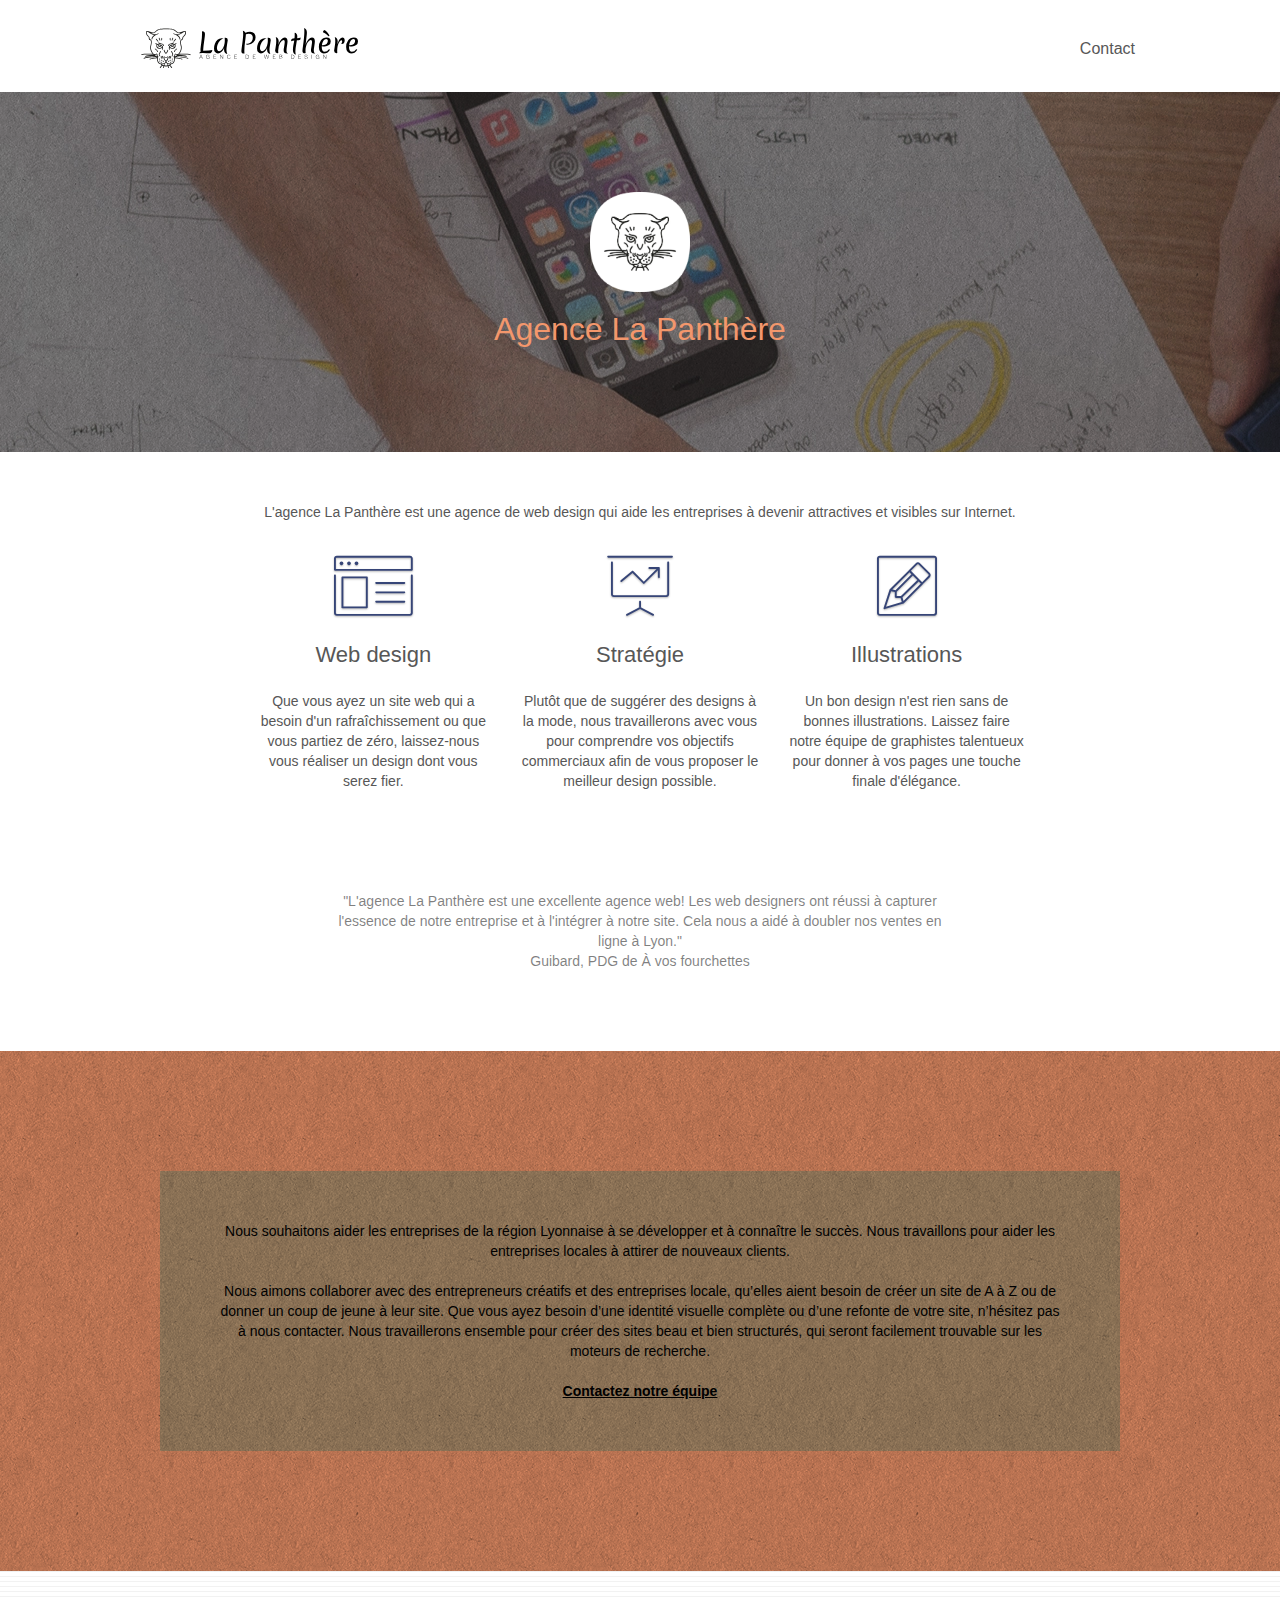
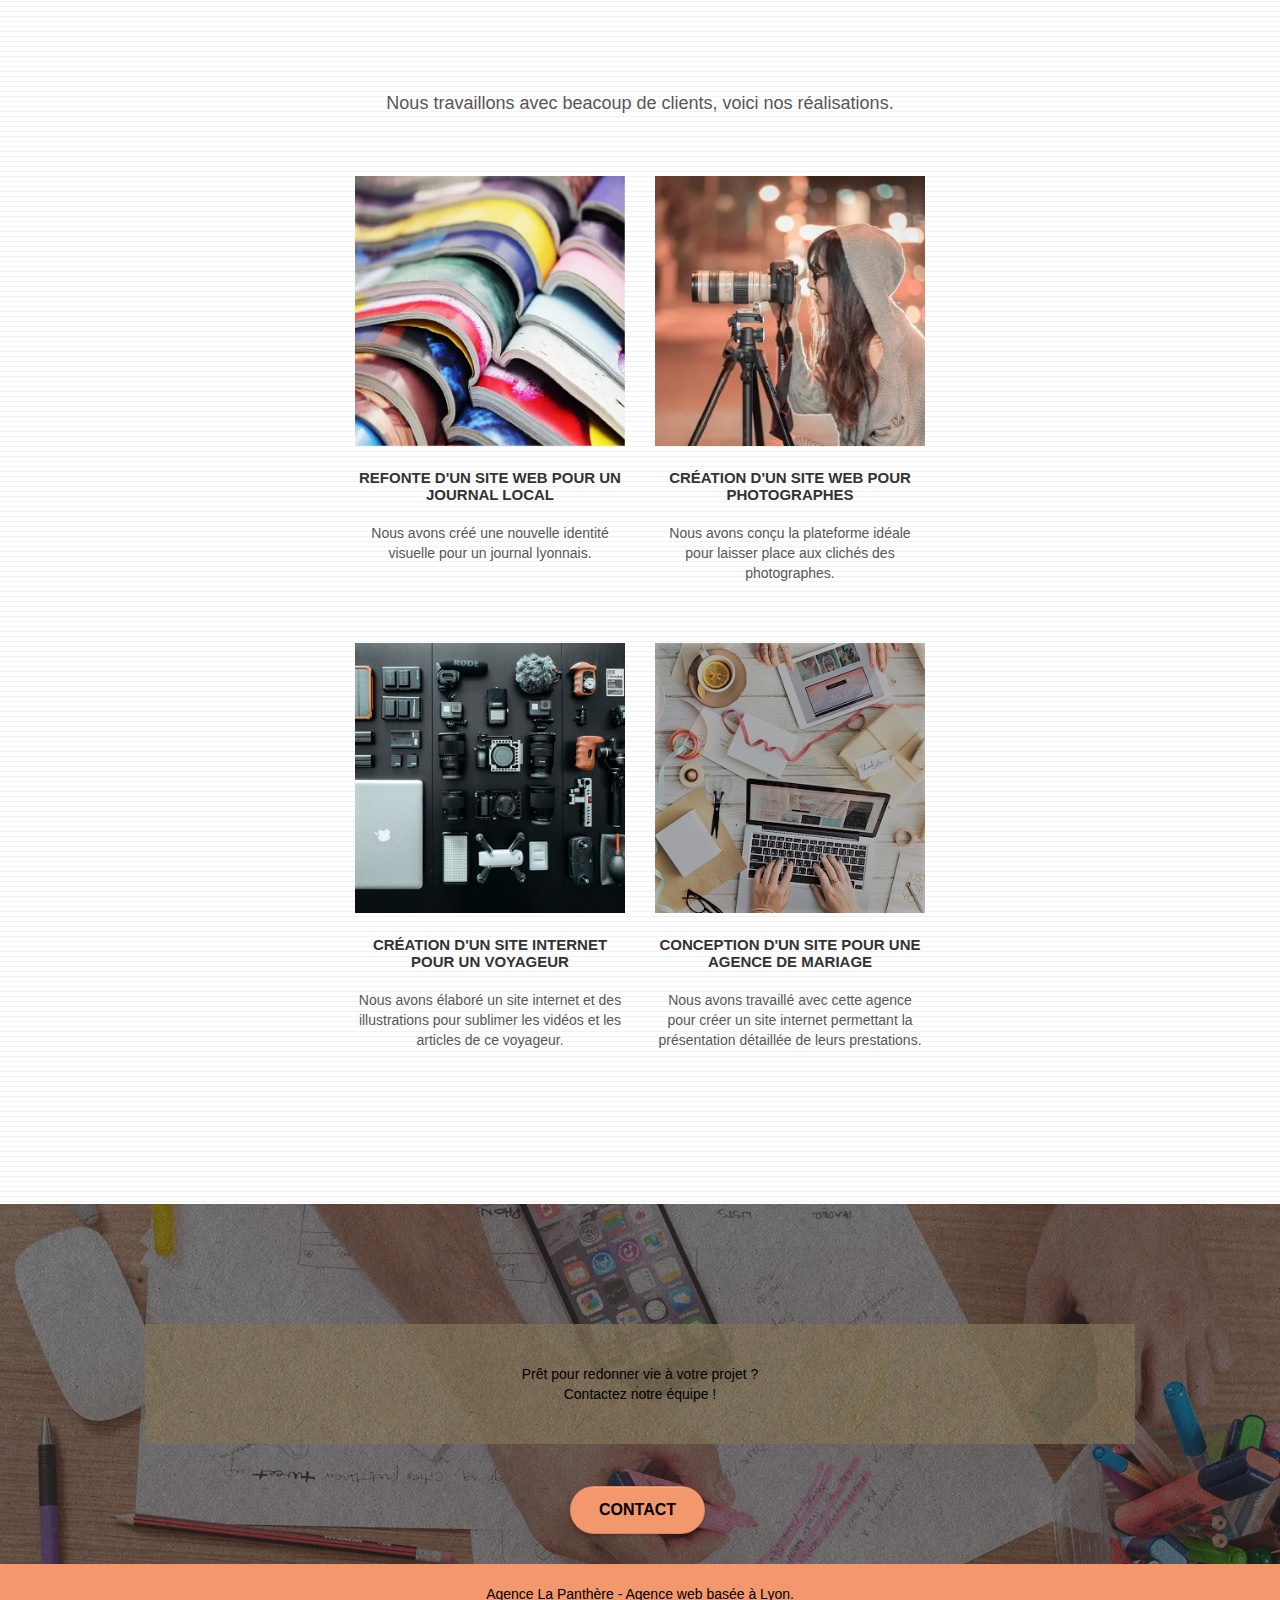
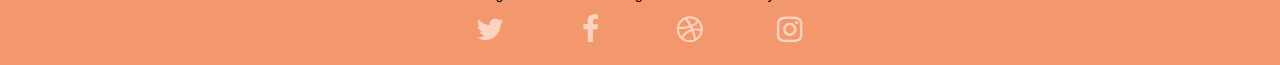
<file: index.html>
<!doctype html>
<html lang="fr">

<head>
	<meta charset="utf-8">
	<meta name="viewport" content="width=device-width, initial-scale=1.0, viewport-fit=cover">
	<meta name="description" content="L'agence La Panthère est une agence de web design qui aide les entreprises à devenir
		attractives et visibles sur Internet.">
	<link rel="shortcut icon" type="image/png" href="imgwebp/favicon.webp">

	<link rel="stylesheet" type="text/css" href="./css/bootstrap.min.css">
	<link rel="stylesheet" type="text/css" href="style.min.css">
	<link rel="stylesheet" type="text/css" href="./css/font-awesome.css">
	<link rel="stylesheet" type="text/css" href="./css/et-line.css">

	<script src="./js/jquery-2.1.0.min.js" defer></script>
	<script src="./js/bootstrap.js" defer></script>
	<script src="./js/blocs.min.js" defer></script>
	<script src="./js/jquery.touchSwipe.min.js" defer></script>
	<script src="./js/gmaps.min.js" defer></script>

	<title>La panthère</title>

	<!-- Analytics -->

	<!-- Analytics END -->

</head>

<body>

	<!-- bloc-0 -->
	<header class="bloc bgc-white l-bloc " id="bloc-0">
		<div class="container bloc-sm">

			<nav class="navbar row">
				<div class="navbar-header">
					<a class="navbar-brand" href="index.html">
						<img src="img/agence-la-panthere-monochrome.svg" alt="La Panthère - nom du site " height="40"
							width="220" class="sizeagence" />
					</a>
					<button id="nav-toggle" type="button" class="ui-navbar-toggle navbar-toggle" data-toggle="collapse"
						data-target=".navbar-1">
						<span class="sr-only">Toggle navigation</span><span class="icon-bar"></span><span
							class="icon-bar"></span><span class="icon-bar"></span>
					</button>
				</div>
				<div class="collapse navbar-collapse navbar-1 special-dropdown-nav">
					<ul class="site-navigation nav navbar-nav">
						<li>
							<a href="contact.html">Contact</a>
						</li>
					</ul>
				</div>
			</nav>
		</div>
	</header>
	<!-- bloc-0 END -->

	<!-- Principal conteneur -->
	<main class="page-container">

		<!-- bloc-1-presentation -->
		<section class="bloc bgc-dark-slate-blue bg-banniere d-bloc bg-t-edge bloc-bg-texture texture-paper b-parallax"
			id="bloc-1-hero">
			<div class="container bloc-lg">
				<div class="row tight-width-whitespace">
					<div class="col-sm-12">
						<img src="imgwebp/logo.webp" class="center-block image-resize-mode sizelogo" width="100"
							height="100" alt="Logo la Panthère" />
						<h1 class="text-center hero-bloc-text tc-white ">
							Agence La Panthère
						</h1>
					</div>
				</div>
			</div>
		</section>
		<!-- bloc-1-presentation END -->

		<!-- bloc-2-services -->
		<section class="bloc bgc-white l-bloc" id="bloc-2-services">
			<article class="container bloc-md">
				<div class="row">
					<div class="col-sm-12 text-center size18">
						<p> L'agence La Panthère est une agence de web design qui aide les entreprises à devenir
							attractives et visibles sur Internet.
						</p>
					</div>
				</div>

				<div class="row voffset-lg med-width-whitespace">
					<div class="col-sm-4">
						<div class="text-center">
							<span class="et-icon-browser sm-shadow icon-dark-slate-blue icons icon-lg"></span>
						</div>
						<h2 class="mg-md text-center">
							Web design
						</h2>
						<p class="text-center ">
							Que vous ayez un site web qui a besoin d'un rafraîchissement ou que vous partiez de
							zéro, laissez-nous vous réaliser un design dont vous serez fier.
						</p>
					</div>
					<div class="col-sm-4">
						<div class="text-center">
							<span class="et-icon-presentation sm-shadow icon-dark-slate-blue icons icon-lg"></span>
						</div>
						<h2 class="mg-md text-center">
							Stratégie
						</h2>
						<p class="text-center ">
							Plutôt que de suggérer des designs à la mode, nous travaillerons avec vous pour comprendre
							vos objectifs commerciaux afin de vous proposer le meilleur design possible.<br>
						</p>
					</div>
					<div class="col-sm-4">
						<div class="text-center">
							<span class="et-icon-edit sm-shadow icon-dark-slate-blue icons icon-lg"></span>
						</div>
						<h2 class="mg-md text-center">
							Illustrations
						</h2>
						<p class="text-center ">
							Un bon design n'est rien sans de bonnes illustrations. Laissez faire notre équipe de
							graphistes talentueux pour donner à vos pages une touche finale d'élégance.
						</p>
					</div>
				</div>

				<div class="row voffset-lg voffset">
					<div class="col-xs-12 col-md-8 col-md-offset-2 text-center">
						<blockquote>"L'agence La Panthère est une excellente agence web! Les web designers ont réussi à
							capturer l'essence de notre entreprise et à l'intégrer à notre site. Cela nous
							a aidé à doubler nos ventes en ligne à Lyon." <br> Guibard, PDG de À vos fourchettes
						</blockquote>
					</div>
				</div>
			</article>
		</section>
		<!-- bloc-2-services END -->

		<!-- bloc-3-what-i-do -->
		<section
			class="bloc tc-white bgc-atomic-tangerine bg-presentation d-bloc bloc-bg-texture texture-paper b-parallax"
			id="bloc-3-what-i-do">
			<div class="container bloc-lg">
				<div class="row tww black-background">
					<div class="col-sm-12">
						<p class="mg-md text-center couleur-noir">
							Nous souhaitons aider les entreprises de la région Lyonnaise à se développer et à connaître
							le succès. Nous travaillons pour aider les entreprises locales à attirer de nouveaux
							clients.
							<br>
						</p>
						<p class="text-center couleur-noir">
							Nous aimons collaborer avec des entrepreneurs créatifs et des entreprises locale, qu’elles
							aient besoin de créer un site de A à Z ou de donner un coup de jeune à leur site. Que vous
							ayez besoin d’une identité visuelle complète ou d’une refonte de votre site, n’hésitez pas à
							nous contacter. Nous travaillerons ensemble pour créer des sites beau et bien structurés,
							qui seront facilement trouvable sur les moteurs de recherche. <br><br>
							<a class=" couleur-noir bold-link" href="contact.html">Contactez notre
								équipe</a><br>
						</p>
					</div>
				</div>
			</div>
		</section>
		<!-- bloc-3-what-i-do END -->

		<!-- bloc-4-portfolio -->
		<section class="bloc bgc-white bg-lines-h2-bg bg-repeat l-bloc" id="bloc-4-portfolio">
			<div class="container bloc-lg">
				<div class="row">
					<h2 class="col-sm-12 text-center size18">
						Nous travaillons avec beacoup de clients, voici nos réalisations.
					</h2>
				</div>
				<div class="row tight-width-whitespace portfolio-row">
					<div class="col-sm-6">
						<a href="#" data-lightbox="imgwebp/journalLocal.webp" data-gallery-id="gallery-1"
							data-caption="Refonte d'un site web pour un journal local" data-frame="snapshot-lb">
							<img src="imgwebp/journalLocal.webp" alt="Refonte d'un site web pour un journal"
								class="img-responsive portfolio-thumb" />
						</a>
						<h3 class="mg-md text-center">
							Refonte d'un site web pour un journal local
						</h3>
						<p class="text-center">
							Nous avons créé une nouvelle identité visuelle pour un journal lyonnais.
						</p>
					</div>
					<div class="col-sm-6">
						<a href="#" data-lightbox="imgwebp/photographe.webp" data-gallery-id="gallery-1"
							data-caption="Création d'un site web pour photographes" data-frame="snapshot-lb">
							<img src="imgwebp/photographe.webp" class="img-responsive portfolio-thumb"
								alt="Création d'un site web pour photographes" />
						</a>
						<h3 class="mg-md text-center">
							Création d'un site web pour photographes
						</h3>
						<p class="text-center">
							Nous avons conçu la plateforme idéale pour laisser place aux clichés des photographes.
						</p>
					</div>
				</div>
				<div class="row tight-width-whitespace portfolio-row">
					<div class="col-sm-6">
						<a href="#" data-lightbox="imgwebp/voyageur.webp" data-gallery-id="gallery-1"
							data-caption="Création d'un site internet pour un voyageur" data-frame="snapshot-lb"><img
								src="imgwebp/voyageur.webp" class="img-responsive portfolio-thumb"
								alt="Création d'un site web pour voyageur" />
						</a>
						<h3 class="mg-md text-center">
							Création d'un site internet pour un voyageur
						</h3>
						<p class="text-center">
							Nous avons élaboré un site internet et des illustrations pour sublimer les vidéos et les
							articles de ce voyageur.
						</p>
					</div>
					<div class="col-sm-6">
						<a href="#" data-lightbox="imgwebp/agenceMariage.webp" data-gallery-id="gallery-1"
							data-caption="Conception d'un site pour une agence de mariage" data-frame="snapshot-lb"><img
								src="imgwebp/agenceMariage.webp" class="img-responsive portfolio-thumb"
								alt="Création d'un site web pour agence de mariage" />
						</a>
						<h3 class="mg-md text-center">
							Conception d'un site pour une agence de mariage
						</h3>
						<p class="text-center">
							Nous avons travaillé avec cette agence pour créer un site internet permettant la
							présentation détaillée de leurs prestations.
						</p>
					</div>
				</div>
			</div>
		</section>
		<!-- bloc-4-portfolio END -->

		<!-- bloc-5-cta -->
		<section class="bloc bgc-dark-slate-blue bg-banniere d-bloc bloc-bg-texture texture-paper" id="bloc-5-cta">
			<div class="container bloc-lg">
				<div class="row">
					<p class="mg-md text-center black-background tww couleur-noir">
						Prêt pour redonner vie à votre projet ?<br>Contactez notre équipe !
					</p>
					<div class="col-sm-12 text-center">
						<a href="contact.html"
							class="btn btn-atomic-tangerine btn-clean btn-rd btn-lg cta-hero">Contact</a>
					</div>
				</div>
			</div>
		</section>
		<!-- bloc-5-cta END -->

	</main>
	<!-- Principal conteneur END -->

	<!-- Footer - bloc-8 -->
	<footer class="bloc bgc-atomic-tangerine d-bloc" id="bloc-8">
		<div class="container bloc-sm">
			<div class="row">
				<div class="col-sm-12">
					<p class="text-center couleur-noir">
						Agence La Panthère - Agence web basée à Lyon.<br>
					</p>
					<div class="row row-no-gutters social dispositionlogo">
						<div class="col-sm-3">
							<div class="text-center">
								<a aria-label="Twitter" class="social" href="#" title="Twitter">
									<span class="fa fa-twitter icon-md"></span>
								</a>
							</div>
						</div>
						<div class="col-sm-3">
							<div class="text-center">
								<a aria-label="Facebook" class="social" href="#" title="Facebook">
									<span class="fa fa-facebook icon-md"></span>
								</a>
							</div>
						</div>
						<div class="col-sm-3">
							<div class="text-center">
								<a aria-label="Dribble" class="social" href="#" title="Dribble">
									<span class="fa fa-dribbble icon-md"></span>
								</a>
							</div>
						</div>
						<div class="col-sm-3">
							<div class="text-center">
								<a aria-label="Instagram" class="social" href="#" title="Instagram">
									<span class="fa fa-instagram icon-md"></span>
								</a>
							</div>
						</div>
					</div>
				</div>
			</div>
		</div>
	</footer>
	<!-- Footer - bloc-8 END -->

</body>

</html>
</file>
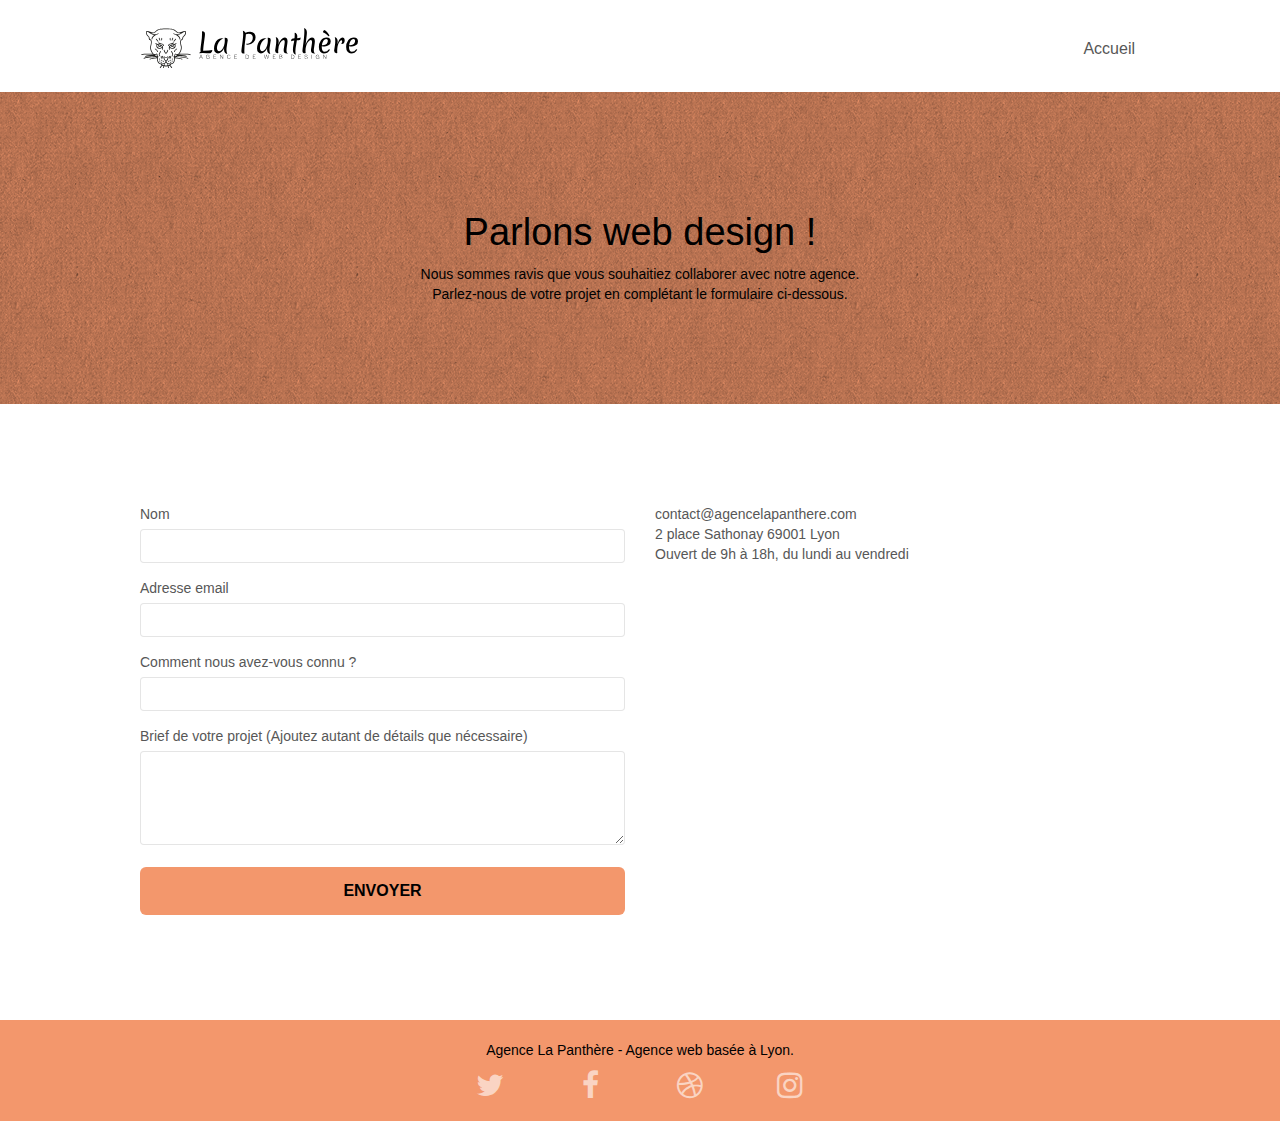
<file: contact.html>
<!doctype html>
<html lang="fr">

<head>
	<meta charset="utf-8">
	<meta name="viewport" content="width=device-width, initial-scale=1.0, viewport-fit=cover">
	<meta name="description" content="L'agence La Panthère est une agence de web design qui aide les entreprises à devenir
			attractives et visibles sur Internet.">
	<link rel="shortcut icon" type="image/png" href="imgwebp/favicon.webp">

	<link rel="stylesheet" type="text/css" href="./css/bootstrap.min.css">
	<link rel="stylesheet" type="text/css" href="style.min.css">
	<link rel="stylesheet" type="text/css" href="./css/font-awesome.css">
	<link rel="stylesheet" type="text/css" href="./css/et-line.css">

	<script src="./js/jquery-2.1.0.min.js" defer></script>
	<script src="./js/bootstrap.js" defer></script>
	<script src="./js/blocs.min.js" defer></script>
	<script src="./js/jqBootstrapValidation.min.js" defer></script>
	<script src="./js/formHandler.min.js" defer></script>

	<title>Contact</title>

	<!-- Analytics -->

	<!-- Analytics END -->

</head>

<body>

	<!-- bloc-0 -->
	<header class="bloc bgc-white l-bloc " id="bloc-0">
		<div class="container bloc-sm">

			<nav class="navbar row">
				<div class="navbar-header">
					<a class="navbar-brand" href="index.html">
						<img src="img/agence-la-panthere-monochrome.svg" alt="La Panthère - nom du site " height="40" />
					</a>
					<button id="nav-toggle" type="button" class="ui-navbar-toggle navbar-toggle" data-toggle="collapse"
						data-target=".navbar-1">
						<span class="sr-only">Toggle navigation</span><span class="icon-bar"></span><span
							class="icon-bar"></span><span class="icon-bar"></span>
					</button>
				</div>
				<div class="collapse navbar-collapse navbar-1 special-dropdown-nav">
					<ul class="site-navigation nav navbar-nav">
						<li>
							<a href="index.html">Accueil</a>
						</li>
					</ul>
				</div>
			</nav>
		</div>
	</header>
	<!-- bloc-0 END -->

	<!-- Principal conteneur -->
	<main class="page-container">

		<!-- bloc-6 -->
		<section class="bloc bg-dots-bg bg-repeat bgc-atomic-tangerine d-bloc bloc-bg-texture texture-paper"
			id="bloc-6">
			<div class="container bloc-lg">
				<div class="row">
					<div class="col-sm-12">
						<h1 class="text-center hero-bloc-text couleur-noir">
							Parlons web design !
						</h1>
						<p class="text-center mg-lg tight-width-whitespace couleur-noir">
							Nous sommes ravis que vous souhaitiez collaborer avec notre agence.<br>
							Parlez-nous de votre projet en complétant le formulaire ci-dessous.
						</p>
					</div>
				</div>
			</div>
		</section>
		<!-- bloc-6 END -->

		<!-- bloc-7 -->
		<section class="bloc bgc-white l-bloc" id="bloc-7">
			<div class="container bloc-lg">
				<div class="row">
					<div class="col-sm-6">
						<form id="form_1" novalidate data-success-msg="Your message has been sent."
							data-fail-msg="Sorry it seems that our mail server is not responding, Sorry for the inconvenience!">
							<div class="form-group">
								<label for="name">
									Nom
								</label>
								<input id="name" class="form-control" required />
							</div>
							<div class="form-group">
								<label for="email">
									Adresse email
								</label>
								<input id="email" class="form-control" type="email" required />
							</div>
							<div class="form-group">
								<label for="input_504">
									Comment nous avez-vous connu ?
								</label>
								<input id="input_504" class="form-control" type="email" required />
							</div>
							<div class="form-group">
								<label for="message">
									Brief de votre projet (Ajoutez autant de détails que nécessaire)<br>
								</label>
								<textarea id="message" class="form-control" rows="4" cols="50" required></textarea>
							</div>
							<button class="bloc-button btn btn-lg btn-block cta-hero btn-atomic-tangerine"
								type="submit">
								Envoyer
							</button>
						</form>
					</div>
					<div class="col-sm-6">
						<p>
							contact@agencelapanthere.com<br>2 place Sathonay 69001 Lyon<br>Ouvert de 9h à 18h, du lundi
							au vendredi<br>
						</p>
					</div>
				</div>
			</div>
		</section>
		<!-- bloc-7 END -->

		<!-- ScrollToTop Button -->
		<a class="bloc-button btn btn-d scrollToTop" onclick="scrollToTarget('1')"><span
				class="fa fa-chevron-up"></span></a>
		<!-- ScrollToTop Button END-->

	</main>
	<!-- Principal conteneur END -->

	<!-- Footer - bloc-8 -->
	<footer class="bloc bgc-atomic-tangerine d-bloc" id="bloc-8">
		<div class="container bloc-sm">
			<div class="row">
				<div class="col-sm-12">
					<p class="text-center couleur-noir">
						Agence La Panthère - Agence web basée à Lyon.<br>
					</p>
					<div class="row row-no-gutters social dispositionlogo">
						<div class="col-sm-3">
							<div class="text-center">
								<a aria-label="Twitter" class="social" href="#" title="Twitter">
									<span class="fa fa-twitter icon-md"></span>
								</a>
							</div>
						</div>
						<div class="col-sm-3">
							<div class="text-center">
								<a aria-label="Facebook" class="social" href="#" title="Facebook">
									<span class="fa fa-facebook icon-md"></span>
								</a>
							</div>
						</div>
						<div class="col-sm-3">
							<div class="text-center">
								<a aria-label="Dribble" class="social" href="#" title="Dribble">
									<span class="fa fa-dribbble icon-md"></span>
								</a>
							</div>
						</div>
						<div class="col-sm-3">
							<div class="text-center">
								<a aria-label="Instagram" class="social" href="#" title="Instagram">
									<span class="fa fa-instagram icon-md"></span>
								</a>
							</div>
						</div>
					</div>
				</div>
			</div>
		</div>
	</footer>
	<!-- Footer - bloc-8 END -->

</body>

</html>
</file>
<file: css/et-line.css>
@font-face {
    font-family: et-line;
    src: url(../fonts/et-line.eot);
    src: url(../fonts/et-line.eot?#iefix) format('embedded-opentype'), url(../fonts/et-line.woff) format('woff'), url(../fonts/et-line.ttf) format('truetype'), url(../fonts/et-line.svg#et-line) format('svg');
    font-weight: 400;
    font-style: normal
}

.et-icon-adjustments,
.et-icon-alarmclock,
.et-icon-anchor,
.et-icon-aperture,
.et-icon-attachment,
.et-icon-bargraph,
.et-icon-basket,
.et-icon-beaker,
.et-icon-bike,
.et-icon-book-open,
.et-icon-briefcase,
.et-icon-browser,
.et-icon-calendar,
.et-icon-camera,
.et-icon-caution,
.et-icon-chat,
.et-icon-circle-compass,
.et-icon-clipboard,
.et-icon-clock,
.et-icon-cloud,
.et-icon-compass,
.et-icon-desktop,
.et-icon-dial,
.et-icon-document,
.et-icon-documents,
.et-icon-download,
.et-icon-dribbble,
.et-icon-edit,
.et-icon-envelope,
.et-icon-expand,
.et-icon-facebook,
.et-icon-flag,
.et-icon-focus,
.et-icon-gears,
.et-icon-genius,
.et-icon-gift,
.et-icon-global,
.et-icon-globe,
.et-icon-googleplus,
.et-icon-grid,
.et-icon-happy,
.et-icon-hazardous,
.et-icon-heart,
.et-icon-hotairballoon,
.et-icon-hourglass,
.et-icon-key,
.et-icon-laptop,
.et-icon-layers,
.et-icon-lifesaver,
.et-icon-lightbulb,
.et-icon-linegraph,
.et-icon-linkedin,
.et-icon-lock,
.et-icon-magnifying-glass,
.et-icon-map,
.et-icon-map-pin,
.et-icon-megaphone,
.et-icon-mic,
.et-icon-mobile,
.et-icon-newspaper,
.et-icon-notebook,
.et-icon-paintbrush,
.et-icon-paperclip,
.et-icon-pencil,
.et-icon-phone,
.et-icon-picture,
.et-icon-pictures,
.et-icon-piechart,
.et-icon-presentation,
.et-icon-pricetags,
.et-icon-printer,
.et-icon-profile-female,
.et-icon-profile-male,
.et-icon-puzzle,
.et-icon-quote,
.et-icon-recycle,
.et-icon-refresh,
.et-icon-ribbon,
.et-icon-rss,
.et-icon-sad,
.et-icon-scissors,
.et-icon-scope,
.et-icon-search,
.et-icon-shield,
.et-icon-speedometer,
.et-icon-strategy,
.et-icon-streetsign,
.et-icon-tablet,
.et-icon-target,
.et-icon-telescope,
.et-icon-toolbox,
.et-icon-tools,
.et-icon-tools-2,
.et-icon-trophy,
.et-icon-tumblr,
.et-icon-twitter,
.et-icon-upload,
.et-icon-video,
.et-icon-wallet,
.et-icon-wine {
    font-family: et-line;
    speak: none;
    font-style: normal;
    font-weight: 400;
    font-variant: normal;
    text-transform: none;
    line-height: 1;
    -webkit-font-smoothing: antialiased;
    -moz-osx-font-smoothing: grayscale;
    display: inline-block
}

.et-icon-mobile:before {
    content: "\e000"
}

.et-icon-laptop:before {
    content: "\e001"
}

.et-icon-desktop:before {
    content: "\e002"
}

.et-icon-tablet:before {
    content: "\e003"
}

.et-icon-phone:before {
    content: "\e004"
}

.et-icon-document:before {
    content: "\e005"
}

.et-icon-documents:before {
    content: "\e006"
}

.et-icon-search:before {
    content: "\e007"
}

.et-icon-clipboard:before {
    content: "\e008"
}

.et-icon-newspaper:before {
    content: "\e009"
}

.et-icon-notebook:before {
    content: "\e00a"
}

.et-icon-book-open:before {
    content: "\e00b"
}

.et-icon-browser:before {
    content: "\e00c"
}

.et-icon-calendar:before {
    content: "\e00d"
}

.et-icon-presentation:before {
    content: "\e00e"
}

.et-icon-picture:before {
    content: "\e00f"
}

.et-icon-pictures:before {
    content: "\e010"
}

.et-icon-video:before {
    content: "\e011"
}

.et-icon-camera:before {
    content: "\e012"
}

.et-icon-printer:before {
    content: "\e013"
}

.et-icon-toolbox:before {
    content: "\e014"
}

.et-icon-briefcase:before {
    content: "\e015"
}

.et-icon-wallet:before {
    content: "\e016"
}

.et-icon-gift:before {
    content: "\e017"
}

.et-icon-bargraph:before {
    content: "\e018"
}

.et-icon-grid:before {
    content: "\e019"
}

.et-icon-expand:before {
    content: "\e01a"
}

.et-icon-focus:before {
    content: "\e01b"
}

.et-icon-edit:before {
    content: "\e01c"
}

.et-icon-adjustments:before {
    content: "\e01d"
}

.et-icon-ribbon:before {
    content: "\e01e"
}

.et-icon-hourglass:before {
    content: "\e01f"
}

.et-icon-lock:before {
    content: "\e020"
}

.et-icon-megaphone:before {
    content: "\e021"
}

.et-icon-shield:before {
    content: "\e022"
}

.et-icon-trophy:before {
    content: "\e023"
}

.et-icon-flag:before {
    content: "\e024"
}

.et-icon-map:before {
    content: "\e025"
}

.et-icon-puzzle:before {
    content: "\e026"
}

.et-icon-basket:before {
    content: "\e027"
}

.et-icon-envelope:before {
    content: "\e028"
}

.et-icon-streetsign:before {
    content: "\e029"
}

.et-icon-telescope:before {
    content: "\e02a"
}

.et-icon-gears:before {
    content: "\e02b"
}

.et-icon-key:before {
    content: "\e02c"
}

.et-icon-paperclip:before {
    content: "\e02d"
}

.et-icon-attachment:before {
    content: "\e02e"
}

.et-icon-pricetags:before {
    content: "\e02f"
}

.et-icon-lightbulb:before {
    content: "\e030"
}

.et-icon-layers:before {
    content: "\e031"
}

.et-icon-pencil:before {
    content: "\e032"
}

.et-icon-tools:before {
    content: "\e033"
}

.et-icon-tools-2:before {
    content: "\e034"
}

.et-icon-scissors:before {
    content: "\e035"
}

.et-icon-paintbrush:before {
    content: "\e036"
}

.et-icon-magnifying-glass:before {
    content: "\e037"
}

.et-icon-circle-compass:before {
    content: "\e038"
}

.et-icon-linegraph:before {
    content: "\e039"
}

.et-icon-mic:before {
    content: "\e03a"
}

.et-icon-strategy:before {
    content: "\e03b"
}

.et-icon-beaker:before {
    content: "\e03c"
}

.et-icon-caution:before {
    content: "\e03d"
}

.et-icon-recycle:before {
    content: "\e03e"
}

.et-icon-anchor:before {
    content: "\e03f"
}

.et-icon-profile-male:before {
    content: "\e040"
}

.et-icon-profile-female:before {
    content: "\e041"
}

.et-icon-bike:before {
    content: "\e042"
}

.et-icon-wine:before {
    content: "\e043"
}

.et-icon-hotairballoon:before {
    content: "\e044"
}

.et-icon-globe:before {
    content: "\e045"
}

.et-icon-genius:before {
    content: "\e046"
}

.et-icon-map-pin:before {
    content: "\e047"
}

.et-icon-dial:before {
    content: "\e048"
}

.et-icon-chat:before {
    content: "\e049"
}

.et-icon-heart:before {
    content: "\e04a"
}

.et-icon-cloud:before {
    content: "\e04b"
}

.et-icon-upload:before {
    content: "\e04c"
}

.et-icon-download:before {
    content: "\e04d"
}

.et-icon-target:before {
    content: "\e04e"
}

.et-icon-hazardous:before {
    content: "\e04f"
}

.et-icon-piechart:before {
    content: "\e050"
}

.et-icon-speedometer:before {
    content: "\e051"
}

.et-icon-global:before {
    content: "\e052"
}

.et-icon-compass:before {
    content: "\e053"
}

.et-icon-lifesaver:before {
    content: "\e054"
}

.et-icon-clock:before {
    content: "\e055"
}

.et-icon-aperture:before {
    content: "\e056"
}

.et-icon-quote:before {
    content: "\e057"
}

.et-icon-scope:before {
    content: "\e058"
}

.et-icon-alarmclock:before {
    content: "\e059"
}

.et-icon-refresh:before {
    content: "\e05a"
}

.et-icon-happy:before {
    content: "\e05b"
}

.et-icon-sad:before {
    content: "\e05c"
}

.et-icon-facebook:before {
    content: "\e05d"
}

.et-icon-twitter:before {
    content: "\e05e"
}

.et-icon-googleplus:before {
    content: "\e05f"
}

.et-icon-rss:before {
    content: "\e060"
}

.et-icon-tumblr:before {
    content: "\e061"
}

.et-icon-linkedin:before {
    content: "\e062"
}

.et-icon-dribbble:before {
    content: "\e063"
}
</file>
<file: style.min.css>
body{margin:0;padding:0;background:#fff;overflow-x:hidden;-webkit-font-smoothing:antialiased;-moz-osx-font-smoothing:grayscale}a,button{transition:all .3s ease-in-out;outline:0!important}a:hover{text-decoration:none;cursor:pointer}#page-loading-blocs-notifaction{position:fixed;top:0;bottom:0;width:100%;z-index:100000;background:#fff url(img/pageload-spinner.gif) no-repeat center center}.bloc{width:100%;clear:both;background:50% 50% no-repeat;padding:0 50px;-webkit-background-size:cover;-moz-background-size:cover;-o-background-size:cover;background-size:cover;position:relative}.bloc .container{padding-left:0;padding-right:0}.bloc-lg{padding:100px 50px}.bloc-md{padding:50px}.bloc-sm{padding:20px 50px}.bg-b-edge,.bg-bl-edge,.bg-br-edge,.bg-center,.bg-l-edge,.bg-r-edge,.bg-repeat,.bg-t-edge,.bg-tl-edge,.bg-tr-edge{-webkit-background-size:auto!important;-moz-background-size:auto!important;-o-background-size:auto!important;background-size:auto!important}.bg-repeat{background:repeat}.bg-t-edge{background:top no-repeat}.bloc-bg-texture::before{content:"";background-size:2px 2px;position:absolute;top:0;bottom:0;left:0;right:0}.sizeagence{width:auto;max-width:220px}.texture-paper::before{background:url(imgwebp/texture-paper.webp);background-size:280px 280px}.b-parallax{background-attachment:fixed}.d-bloc{color:rgba(255,255,255,.7)}.d-bloc button:hover{color:rgba(255,255,255,.9)}.d-bloc .icon-round,.d-bloc .icon-rounded,.d-bloc .icon-semi-rounded-a,.d-bloc .icon-semi-rounded-b,.d-bloc .icon-square{border-color:rgba(255,255,255,.9)}.d-bloc .divider-h span{border-color:rgba(255,255,255,.2)}.d-bloc .a-btn,.d-bloc .navbar a,.d-bloc .navbar-brand,.d-bloc a .icon-lg,.d-bloc a .icon-md,.d-bloc a .icon-sm,.d-bloc a .icon-xl,.d-bloc h1 a,.d-bloc h2 a,.d-bloc h3 a,.d-bloc h4 a,.d-bloc h5 a,.d-bloc h6 a,.d-bloc p a{color:rgba(255,255,255,.6)}.d-bloc .a-btn:hover,.d-bloc .navbar a:hover,.d-bloc .navbar-brand:hover,.d-bloc a:hover .icon-lg,.d-bloc a:hover .icon-md,.d-bloc a:hover .icon-sm,.d-bloc a:hover .icon-xl,.d-bloc h1 a:hover,.d-bloc h2 a:hover,.d-bloc h3 a:hover,.d-bloc h4 a:hover,.d-bloc h5 a:hover,.d-bloc h6 a:hover,.d-bloc p a:hover{color:rgba(255,255,255,1)}.d-bloc .navbar-toggle .icon-bar{background:rgba(255,255,255,1)}.d-bloc .btn-wire,.d-bloc .btn-wire:hover{color:rgba(255,255,255,1);border-color:rgba(255,255,255,1)}.d-bloc .panel{color:rgba(0,0,0,.5)}.d-bloc .panel button:hover{color:rgba(0,0,0,.7)}.d-bloc .panel icon{border-color:rgba(0,0,0,.7)}.d-bloc .panel .divider-h span{border-color:rgba(0,0,0,.1)}.d-bloc .panel .a-btn{color:rgba(0,0,0,.6)}.d-bloc .panel .a-btn:hover{color:rgba(0,0,0,1)}.d-bloc .panel .btn-wire,.d-bloc .panel .btn-wire:hover{color:rgba(0,0,0,.7);border-color:rgba(0,0,0,.3)}.d-bloc .panel,.l-bloc{color:rgba(0,0,0,.5)}.d-bloc .panel button:hover,.l-bloc button:hover{color:rgba(0,0,0,.7)}.l-bloc .icon-round,.l-bloc .icon-rounded,.l-bloc .icon-semi-rounded-a,.l-bloc .icon-semi-rounded-b,.l-bloc .icon-square{border-color:rgba(0,0,0,.7)}.d-bloc .panel .divider-h span,.l-bloc .divider-h span{border-color:rgba(0,0,0,.1)}.d-bloc .panel .a-btn,.l-bloc .a-btn,.l-bloc .navbar a,.l-bloc .navbar-brand,.l-bloc a .icon-lg,.l-bloc a .icon-md,.l-bloc a .icon-sm,.l-bloc a .icon-xl,.l-bloc h1 a,.l-bloc h2 a,.l-bloc h3 a,.l-bloc h4 a,.l-bloc h5 a,.l-bloc h6 a,.l-bloc p a{color:rgba(0,0,0,.6)}.d-bloc .panel .a-btn:hover,.l-bloc .a-btn:hover,.l-bloc .navbar a:hover,.l-bloc .navbar-brand:hover,.l-bloc a:hover .icon-lg,.l-bloc a:hover .icon-md,.l-bloc a:hover .icon-sm,.l-bloc a:hover .icon-xl,.l-bloc h1 a:hover,.l-bloc h2 a:hover,.l-bloc h3 a:hover,.l-bloc h4 a:hover,.l-bloc h5 a:hover,.l-bloc h6 a:hover,.l-bloc p a:hover{color:rgba(0,0,0,1)}.l-bloc .navbar-toggle .icon-bar{color:rgba(0,0,0,.6)}.d-bloc .panel .btn-wire,.d-bloc .panel .btn-wire:hover,.l-bloc .btn-wire,.l-bloc .btn-wire:hover{color:rgba(0,0,0,.7);border-color:rgba(0,0,0,.3)}.voffset{margin-top:30px}.voffset-lg{margin-top:80px}.row-no-gutters{margin-right:0;margin-left:0}.row.row-no-gutters>[class*=" col-"],.row.row-no-gutters>[class^=col-]{padding-right:0;padding-left:0}#bloc-1-hero h1{font-size:32px}.navbar{margin-bottom:0;z-index:1}.navbar-brand{height:auto;padding:3px 15px;font-size:25px;font-weight:400;font-weight:600;line-height:44px}.navbar-brand img{max-height:200px;margin:0 5px 0 0;display:inline}.navbar-brand img[src$=svg]{min-width:100px}.nav-center .navbar-brand img{margin:0}.navbar .nav{padding-top:2px;margin-right:-16px;float:right;z-index:1}.nav>li{float:left;margin-top:4px;font-size:16px}.navbar-nav .open .dropdown-menu>li>a{text-align:inherit}.nav>li a:focus,.nav>li a:hover{background:0 0}.navbar-toggle{margin:10px 10px 0 0;border:0}.navbar-toggle:hover{background:0 0!important}.navbar-toggle .icon-bar{background-color:rgba(0,0,0,.5);width:26px}.nav-invert .navbar .nav{float:left}.nav-invert .navbar-brand,.nav-invert .navbar-header{float:right;position:relative;z-index:2}@media (min-width:768px){.site-navigation{position:absolute;top:50%;right:20px;transform:translate(0,-50%);-webkit-transform:translateY(-50%)}.nav>li .dropdown-menu a,.nav>li .dropdown-menu a:hover{color:#484848}.nav-invert .site-navigation{left:0;right:0}.nav-center{text-align:center}.nav-center .navbar-header{width:100%}.nav-center .nav>li,.nav-center .navbar-brand,.nav-center .navbar-header{float:none;display:inline-block}.nav-center .site-navigation{position:relative;width:100%;right:0;margin-right:0;margin-top:20px}.nav-center.mini-nav .navbar-toggle{float:none;margin:10px auto 0}}.nav>li>.dropdown a{background:0 0!important;display:block;padding:14px 15px}nav .caret{margin:0 5px}.dropdown-menu .dropdown-menu{top:-8px;left:100%}.dropdown-menu .dropmenu-flow-right{top:100%;left:0;margin-left:-1px;border-top-left-radius:0;border-top-right-radius:0}.dropdown-menu .dropdown span{border:4px solid #000;border-top-color:transparent;border-right-color:transparent;border-bottom-color:transparent;margin:6px -5px 0 0!important;float:right}.mg-md{margin-top:10px;margin-bottom:20px}.mg-lg{margin-top:10px;margin-bottom:40px}.btn{margin:0 5px 5px 0}.btn.pull-right{margin:0 0 5px 5px}.btn-d,.btn-d:focus,.btn-d:hover{color:#fff;background:rgba(0,0,0,.3)}button{outline:0!important}.btn-rd{border-radius:40px}.btn-clean{border:1px solid rgba(0,0,0,.08);border-bottom-color:rgba(0,0,0,.1);text-shadow:0 1px 0 rgba(0,0,1,.1);box-shadow:0 1px 3px rgba(0,0,1,.25),inset 0 1px 0 0 rgba(255,255,255,.15)}.icon-md{font-size:30px!important}.icon-lg{font-size:60px!important}.sm-shadow{text-shadow:0 1px 2px rgba(0,0,0,.3)}.panel-sq,.panel-sq .panel-footer,.panel-sq .panel-heading{border-radius:0}.panel-rd{border-radius:30px}.panel-rd .panel-heading{border-radius:29px 29px 0 0}.panel-rd .panel-footer{border-radius:0 0 29px 29px}.form-control{border-color:rgba(0,0,0,.1);box-shadow:none}.scrollToTop{width:40px;height:40px;position:fixed;bottom:20px;right:20px;opacity:0;z-index:500;transition:all .3s ease-in-out}.scrollToTop span{margin-top:6px}.showScrollTop{font-size:14px;opacity:1}a[data-lightbox]{position:relative;display:block;text-align:center}a[data-lightbox]:hover::before{content:"+";font-family:HelveticaNeue-Light,"Helvetica Neue Light","Helvetica Neue",Helvetica,Arial;font-size:32px;width:50px;height:50px;margin-left:-25px;border-radius:50%;background:rgba(0,0,0,.6);color:#fff;font-weight:100;z-index:1;position:absolute;top:50%;transform:translateY(-50%);-webkit-transform:translateY(-50%)}a[data-lightbox]:hover img{opacity:.6;-webkit-animation-fill-mode:none;animation-fill-mode:none}#lightbox-modal{display:flex;align-items:center}#lightbox-modal .modal-dialog{width:90%;max-width:900px;margin:0 auto 0}#lightbox-modal .modal-dialog img{max-height:90vh;margin:0 auto}.lightbox-caption{padding:20px;color:#fff;background:rgba(0,0,0,.5);position:absolute;left:15px;right:15px;bottom:5px}.close-lightbox{color:#fff;font-size:30px;position:absolute;top:20px;right:20px;z-index:20;background:rgba(0,0,0,.5);border:none;line-height:30px;padding:0 9px 5px;opacity:.3}.close-lightbox:hover,.next-lightbox:hover,.prev-lightbox:hover{opacity:1;color:#fff}.next-lightbox,.prev-lightbox{font-size:20px;color:rgba(255,255,255,.9);background:rgba(0,0,0,.5);transition:all .2s ease-in-out;position:absolute;top:45%;z-index:1;opacity:.4}.next-lightbox{padding:6px 8px 1px 13px;right:25px}.prev-lightbox{padding:6px 13px 1px 10px;left:25px}.snapshot-lb .modal-body{padding-bottom:45px}.snapshot-lb .lightbox-caption{padding:0;color:rgba(0,0,0,.5);background:0 0}.btn,a,h1,h2,h3,h4,h5,h6,label,p{font-family:helvetica;font-weight:400;color:#575757!important}.container{max-width:1000px}.hero-bloc-text{font-size:38px}.hero-bloc-text-sub{font-size:36px}.statement-bloc-text{line-height:26px;font-style:italic;font-size:20px;text-align:center;font-weight:lighter;max-width:520px;margin:auto auto auto auto}p{font-size:14px}blockquote{border-left:none;font-size:14px}.tight-width-whitespace{max-width:600px;margin:auto auto auto auto}.tww{width:auto;margin:20px}.h1{font-size:20px;font-family:"Open Sans"}.cta-hero{margin-top:22px;color:#fff!important;text-transform:uppercase;padding:12px 28px 12px 28px;font-size:16px;font-weight:700}.social{max-width:400px;margin:auto auto auto auto}h2{font-size:22px;line-height:1.4em}h3{font-size:15px;text-transform:uppercase;font-weight:700;color:#333!important}.med-width-whitespace{max-width:800px;margin:auto auto auto auto;box-shadow:0 0 0 #000}h1{color:#333!important}h4{color:#333!important}.size18{font-size:18px}.icons{margin-bottom:14px;margin-top:24px}.white{color:#fff!important}.portfolio-thumb{margin-bottom:24px;height:100%;width:100%}.portfolio-row{margin-bottom:44px;margin-top:50px}.avatar{box-shadow:0 4px 9px rgba(0,0,0,.3)}.black-background{background-color:rgba(165,147,114,.8);padding:40px 40px 40px 40px}.bold-link{font-weight:900;text-decoration:underline!important}.bgc-white{background-color:#fff}.bgc-dark-slate-blue{background-color:#364577}.bgc-atomic-tangerine{background-color:#f3976c}.couleur-noir{color:#000!important}.tc-white{color:#f3976c!important}.btn-atomic-tangerine{background:#f3976c;color:#000!important}.btn-atomic-tangerine:hover{background:#c27956!important;color:#fff!important}.ltc-white{color:#fff!important}.ltc-white:hover{color:#ccc!important}.ltc-atomic-tangerine{color:#f3976c!important}.ltc-atomic-tangerine:hover{color:#c27956!important}.icon-dark-slate-blue{color:#364577!important;border-color:#364577!important}.bg-dots-bg{background-image:url(imgwebp/dots-bg.webp)}.bg-lines-h2-bg{background-image:url(imgwebp/lines-h2-bg.webp)}.bg-banniere{background-image:url(imgwebp/agence-la-panthere.webp);max-width:100%;width:auto;height:auto;max-height:360px}.bg-presentation{background-image:url(imgwebp/image-de-presentation.webp);max-width:100%;width:auto;height:auto;max-height:520px}.sizelogo{width:100px;height:100px}@media (max-width:1024px){.bloc{padding-left:20px;padding-right:20px}.bloc-tile-2.full-width-bloc .container,.bloc-tile-3.full-width-bloc .container,.bloc-tile-4.full-width-bloc .container,.bloc.full-width-bloc{padding-left:0;padding-right:0}}@media (max-width:992px) and (min-width:768px){.navbar .nav{max-width:80%}.nav-center.navbar .nav{max-width:100%}}@media only screen and (min-width:768px) and (max-width:1024px) and (orientation:landscape){.b-parallax{background-attachment:scroll}}@media only screen and (min-width:1024px) and (max-width:1366px) and (-webkit-min-device-pixel-ratio:1.5){.b-parallax{background-attachment:scroll}}@media (max-width:991px){.container{width:100%}.b-parallax{background-attachment:scroll}#hero-bloc,.page-container{overflow-x:hidden;position:relative}.bloc-group,.bloc-group .bloc{display:block;width:100%}.bloc-fill-screen .fill-bloc-bottom-edge,.bloc-fill-screen .fill-bloc-top-edge{padding:0 20px;padding-left:10px;padding-right:10px}}@media (max-width:767px){.page-container{overflow-x:hidden;position:relative}.portfolio-thumb{width:100%;height:100%;margin:auto}p{margin:0 0 15px 0}.size18{margin:20px}#disqus_thread,h1,h2,h3,h4,h5,h6,p{padding-left:10px!important;padding-right:10px!important}.b-parallax{background-attachment:scroll}.navbar .nav{padding-top:0;border-top:1px solid rgba(0,0,0,.2);float:none!important}.navbar.row{margin-left:0;margin-right:0}.site-navigation{position:inherit;transform:none;-webkit-transform:none;-ms-transform:none}.nav>li{margin-top:0;border-bottom:1px solid rgba(0,0,0,.1);background:rgba(0,0,0,.05);text-align:left;padding-left:15px;width:100%}.nav>li:hover{background:rgba(0,0,0,.08)}.dropdown .dropdown a .caret{float:none;margin:5px 0 0 10px!important;border:4px solid #000;border-bottom-color:transparent;border-right-color:transparent;border-left-color:transparent}#hero-bloc .navbar .nav{background:rgba(0,0,0,.8)}#hero-bloc .navbar .nav a{color:rgba(255,255,255,.6)}.hero{padding:50px 0}.hero-nav{left:-1px;right:-1px}.navbar-collapse{padding:0;overflow-x:hidden;-webkit-box-shadow:none;box-shadow:none}.navbar-brand img{max-height:40px;width:auto}.nav-invert .navbar-header{float:none;width:100%}.nav-invert .navbar-toggle{float:left;margin-left:10px}.bloc{padding-left:0;padding-right:0}.bloc-lg,.bloc-xl,.bloc-xxl{padding:40px 0}.bloc-md,.bloc-sm{padding-left:0;padding-right:0}.bloc-fill-screen .fill-bloc-bottom-edge,.bloc-fill-screen .fill-bloc-top-edge,.bloc-tile-2 .container,.bloc-tile-3 .container,.bloc-tile-4 .container{padding-left:0;padding-right:0}.a-block{padding:0 10px}.btn-dwn{display:none}.voffset{margin-top:5px}.voffset-md{margin-top:20px}.voffset-lg{margin-top:30px}form{padding:5px}.close-lightbox{display:inline-block}.blocsapp-device-iphone5{background-size:216px 425px;padding-top:60px;width:216px;height:425px}.blocsapp-device-iphone5 img{width:180px;height:320px}.dispositionlogo{display:flex;flex-direction:row;justify-content:space-around}.sizeagence{max-width:145px;height:30px}.sizelogo{width:80px;height:80px}#bloc-1-hero h1{font-size:28px}.bg-presentation{max-height:890px}}@media (max-width:400px){.bloc{padding-left:0;padding-right:0}}@media (max-width:767px){.bloc-mob-center-text{text-align:center}}
</file>
